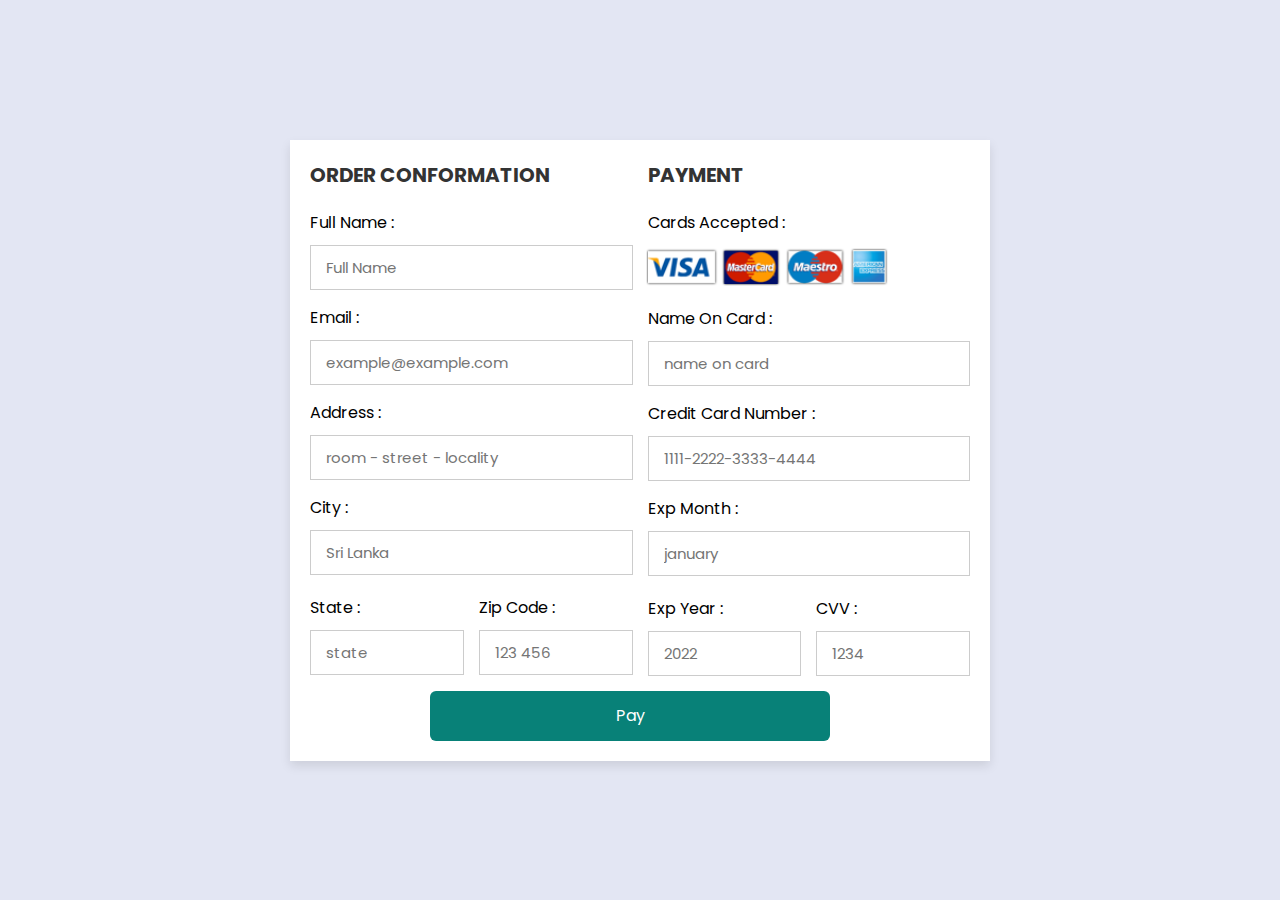
<file: buy.html>
<!DOCTYPE html>
<html lang="en">
<head>
    <meta charset="UTF-8">
    <meta http-equiv="X-UA-Compatible" content="IE=edge">
    <meta name="viewport" content="width=device-width, initial-scale=1.0">
    
    <!-- custom css file link  -->
    <link rel="stylesheet" href="css/buy.css">

</head>
<body>

<div class="container">

    <form action="">

        <div class="row">

            <div class="col">

                <h3 class="title">Order Conformation</h3>

                <div class="inputBox">
                    <span>full name :</span>
                    <input type="text" placeholder="Full Name">
                </div>
                <div class="inputBox">
                    <span>Email :</span>
                    <input type="email" placeholder="example@example.com">
                </div>
                <div class="inputBox">
                    <span>Address :</span>
                    <input type="text" placeholder="room - street - locality">
                </div>
                <div class="inputBox">
                    <span>city :</span>
                    <input type="text" placeholder="Sri Lanka">
                </div>

                <div class="flex">
                    <div class="inputBox">
                        <span>state :</span>
                        <input type="text" placeholder="state">
                    </div>
                    <div class="inputBox">
                        <span>zip code :</span>
                        <input type="text" placeholder="123 456">
                    </div>
                </div>

            </div>

            <div class="col">

                <h3 class="title">Payment</h3>

                <div class="inputBox">
                    <span>cards accepted :</span>
                    <img src="img/pay.png" alt="">
                </div>
                <div class="inputBox">
                    <span>name on card :</span>
                    <input type="text" placeholder="name on card">
                </div>
                <div class="inputBox">
                    <span>credit card number :</span>
                    <input type="number" placeholder="1111-2222-3333-4444">
                </div>
                <div class="inputBox">
                    <span>exp month :</span>
                    <input type="text" placeholder="january">
                </div>

                <div class="flex">
                    <div class="inputBox">
                        <span>exp year :</span>
                        <input type="number" placeholder="2022">
                    </div>
                    <div class="inputBox">
                        <span>CVV :</span>
                        <input type="text" placeholder="1234">
                    </div>
                </div>

            </div>
    
        </div>

        <!-- <input type="submit" value="proceed to checkout" class="submit-btn"> -->
        <button class="submit" type="button" onclick="openpopup()">Pay</button>

        <div class="">
          <div class="popup" id="popup">
            <h2>Thank You</h2>
            <p>Your order has been successfully...</p>
            <button class="btn1" type="button" onclick="closepopup()">OK</button>
          </div>
        </div>

    </form>

</div>    
    
<script>
  let popup = document.getElementById("popup");

  function openpopup(){
    popup.classList.add("open-popup");
  }

  function closepopup(){
    popup.classList.remove("open-popup");
  }
</script>
</body>
</html>
</file>
<file: css/buy.css>
@import url('https://fonts.googleapis.com/css2?family=Poppins:wght@100;300;400;500;600&display=swap');

*{
  font-family: 'Poppins', sans-serif;
  margin:0; padding:0;
  box-sizing: border-box;
  outline: none; border:none;
  text-transform: capitalize;
  transition: all .2s linear;
}

.container{
  display: flex;
  justify-content: center;
  align-items: center;
  padding:25px;
  min-height: 100vh;
  background: #E3E6F3;
}

.container form{
  padding:20px;
  width:700px;
  background: #fff;
  box-shadow: 0 5px 10px rgba(0,0,0,.1);
}

.container form .row{
  display: flex;
  flex-wrap: wrap;
  gap:15px;
}

.container form .row .col{
  flex:1 1 250px;
}

.container form .row .col .title{
  font-size: 20px;
  color:#333;
  padding-bottom: 5px;
  text-transform: uppercase;
}

.container form .row .col .inputBox{
  margin:15px 0;
}

.container form .row .col .inputBox span{
  margin-bottom: 10px;
  display: block;
}

.container form .row .col .inputBox input{
  width: 100%;
  border:1px solid #ccc;
  padding:10px 15px;
  font-size: 15px;
  text-transform: none;
}

.container form .row .col .inputBox input:focus{
  border:1px solid #000;
}

.container form .row .col .flex{
  display: flex;
  gap:15px;
}

.container form .row .col .flex .inputBox{
  margin-top: 5px;
}

.container form .row .col .inputBox img{
  height: 34px;
  margin-top: 5px;
  filter: drop-shadow(0 0 1px #000);
}

.container form .submit-btn{
  width: 100%;
  padding:12px;
  font-size: 17px;
  background: #088178;
  color:#fff;
  margin-top: 5px;
  cursor: pointer;
}

.container form .submit-btn:hover{
  background: #088178;
}

.submit{
  height: 50px;
  width: 400px;
  background-color: #088178;
  color: white;
  font-size: 1rem;
  border-radius: 6px;
  margin-left: 120px;
  cursor: pointer;
}

.popup{
  width: 400px;
  background-color: lightcyan;
  border-radius: 6px;
  position: absolute;
  top: 0;
  left: 50%;
  transform: translate(-50%, -50%) scale(0.1);
  text-align: center;
  padding: 0 30px 30px;
  color: #333;
  visibility: hidden;
  transition: transform 0.4s, top 0.4s;
}

.open-popup{
  visibility: visible;
  top: 50%;
  transform: translate(-50%, -50%) scale(1);
}

.popup h2{
  font-size: 38px;
  font-weight: 500;
  margin: 30px 0 10px;
}

.popup button{
  width: 100%;
  margin-top: 50px;
  padding: 10px 0;
  background: #ff9500;
  color: #fff;
  border: 0;
  font-size: 18px;
  border-radius: 4px;
  cursor: pointer;
  box-shadow: 0 5px 5px rgba(0, 0, 0, 0.2);
}
</file>
